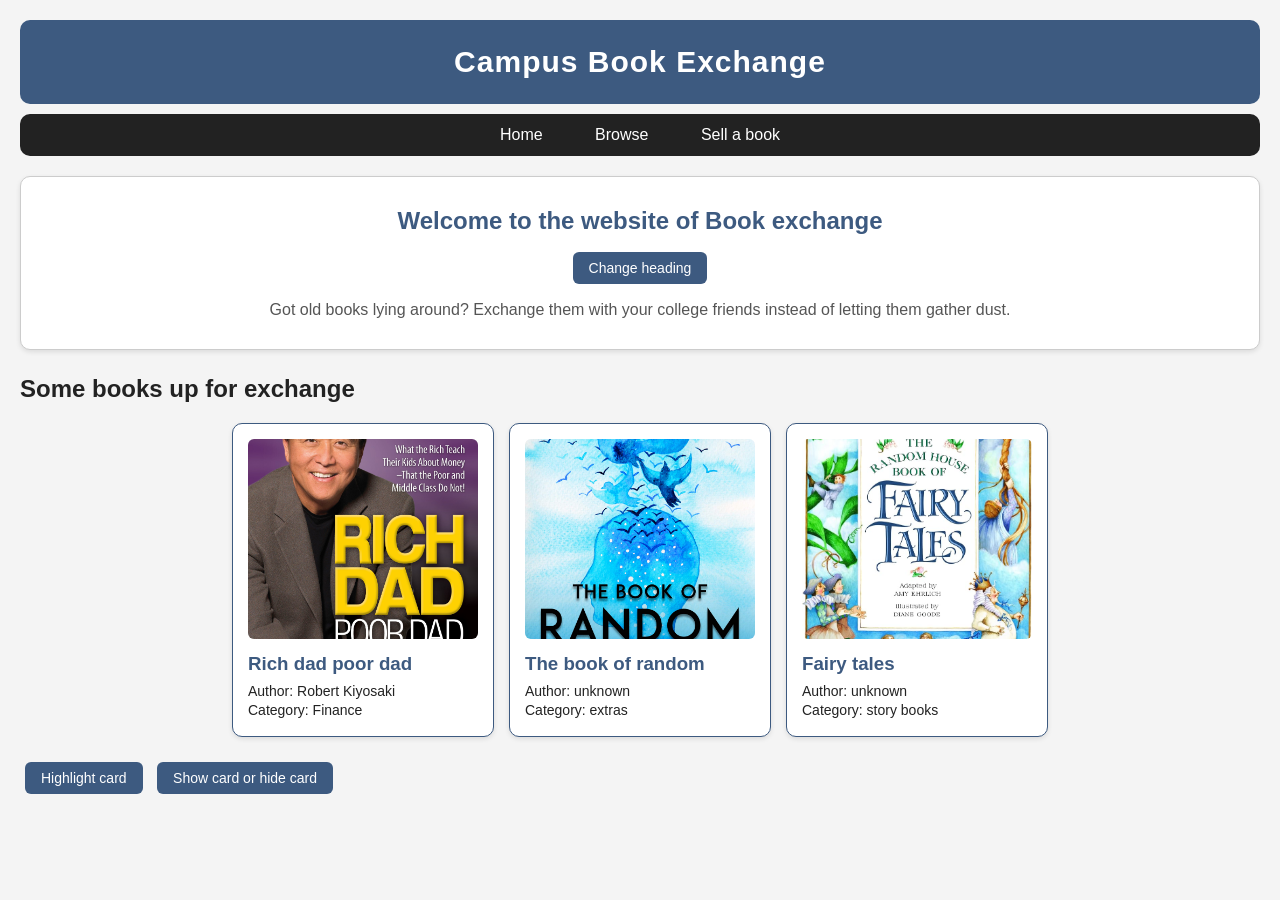
<file: index.html>
<!DOCTYPE html>
<html>
<head>
  <title>campusx - book exchange</title>
  <link rel="stylesheet" href="style.css">
</head>
<body>

  <header>
    <h1>Campus Book Exchange</h1>
  </header>

  <nav class="navbar">
    <a href="index.html">Home</a>
    <a href="books.html">Browse</a>
    <a href="list-book.html">Sell a book</a>
  </nav>

  <div class="hero">
    <h2 id="heading1">Welcome to the website of Book exchange</h2>
    <button id="btn1">Change heading</button>
    <br>
    <p>Got old books lying around? Exchange them with your college friends instead of letting them gather dust.</p>
  </div>

  <div id="bookssection">
    <h2>Some books up for exchange</h2>
    <div class="container">
      <div class="box" id="card1">
        <img src="images/book1.jpg" alt="Rich dad poor dad">
        <h3>Rich dad poor dad</h3>
        <p>Author: Robert Kiyosaki</p>
        <p>Category: Finance</p>
      </div>
      <div class="box">
        <img src="images/book2.jpg" alt="The book of random">
        <h3>The book of random</h3>
        <p>Author: unknown</p>
        <p>Category: extras</p>
      </div>
      <div class="box">
        <img src="images/book3.jpg" alt="Fairy tales">
        <h3>Fairy tales</h3>
        <p>Author: unknown</p>
        <p>Category: story books</p>
      </div>
    </div>
    <button id="btn2">Highlight card</button>
    <button id="btn3">Show card or hide card</button>
  </div>

  <script src="script.js"></script>
</body>
</html>
</file>
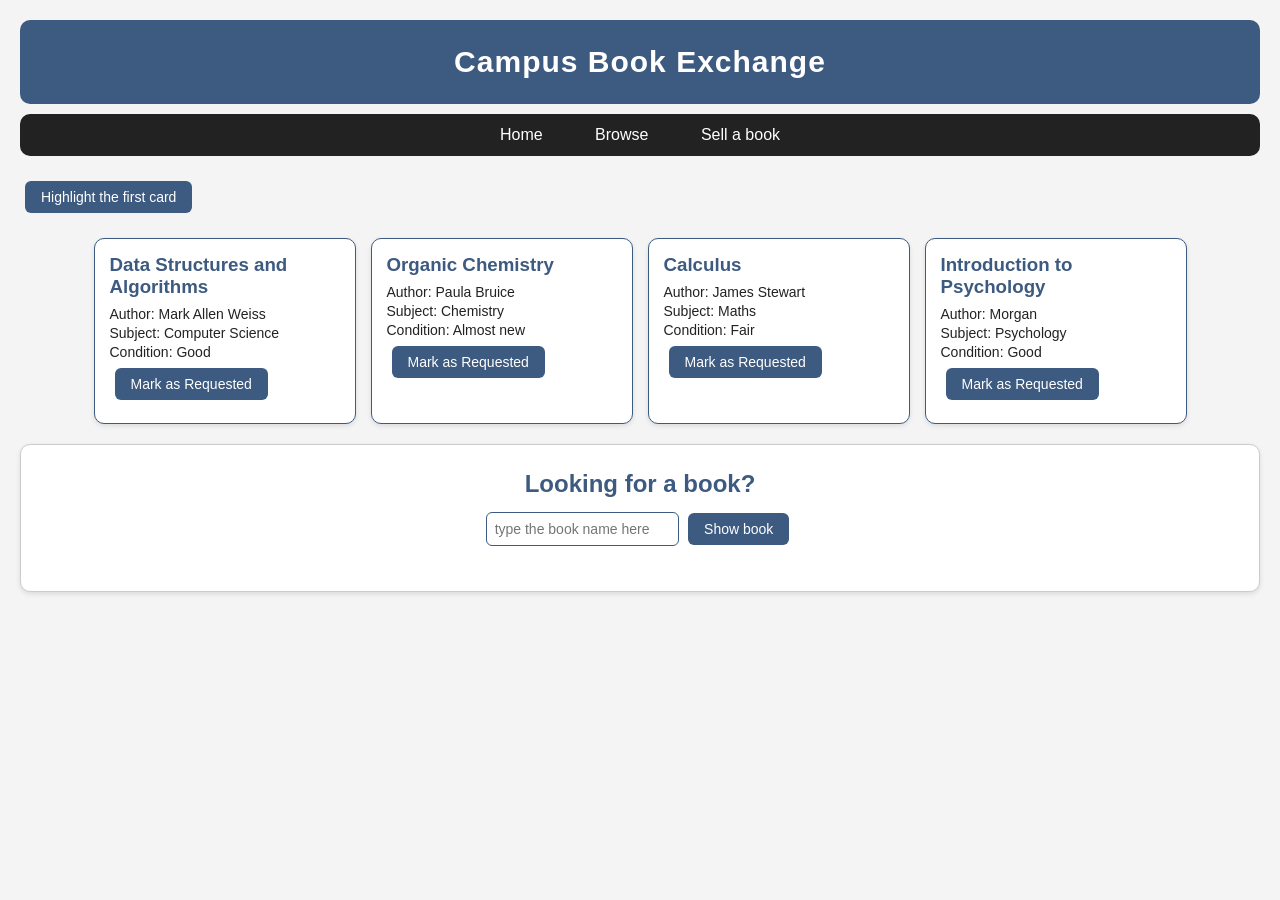
<file: books.html>
<!DOCTYPE html>
<html>
<head>
  <title>campusx - browse books</title>
  <link rel="stylesheet" href="style.css">
</head>
<body>

  <header>
    <h1>Campus Book Exchange</h1>
  </header>

  <nav class="navbar">
    <a href="index.html">Home</a>
    <a href="books.html">Browse</a>
    <a href="list-book.html">Sell a book</a>
  </nav>

  <button id="btn1">Highlight the first card</button>

  <div class="container">
    <div class="box" id="card1">
      <h3>Data Structures and Algorithms</h3>
      <p>Author: Mark Allen Weiss</p>
      <p>Subject: Computer Science</p>
      <p>Condition: Good</p>
      <button id="button1">Mark as Requested</button>
      <p id="p1"></p>
    </div>
    <div class="box" id="card2">
      <h3>Organic Chemistry</h3>
      <p>Author: Paula Bruice</p>
      <p>Subject: Chemistry</p>
      <p>Condition: Almost new</p>
      <button id="button2">Mark as Requested</button>
      <p id="p2"></p>
    </div>
    <div class="box" id="card3">
      <h3>Calculus</h3>
      <p>Author: James Stewart</p>
      <p>Subject: Maths</p>
      <p>Condition: Fair</p>
      <button id="button3">Mark as Requested</button>
      <p id="p3"></p>
    </div>
    <div class="box" id="card4">
      <h3>Introduction to Psychology</h3>
      <p>Author: Morgan</p>
      <p>Subject: Psychology</p>
      <p>Condition: Good</p>
      <button id="button4">Mark as Requested</button>
      <p id="p4"></p>
    </div>
  </div>

  <div class="search">
    <h2>Looking for a book?</h2>
    <input type="text" id="input1" placeholder="type the book name here">
    <button id="btn2">Show book</button>
    <div id="output"></div>
  </div>

  <script src="script.js"></script>
</body>
</html>
</file>
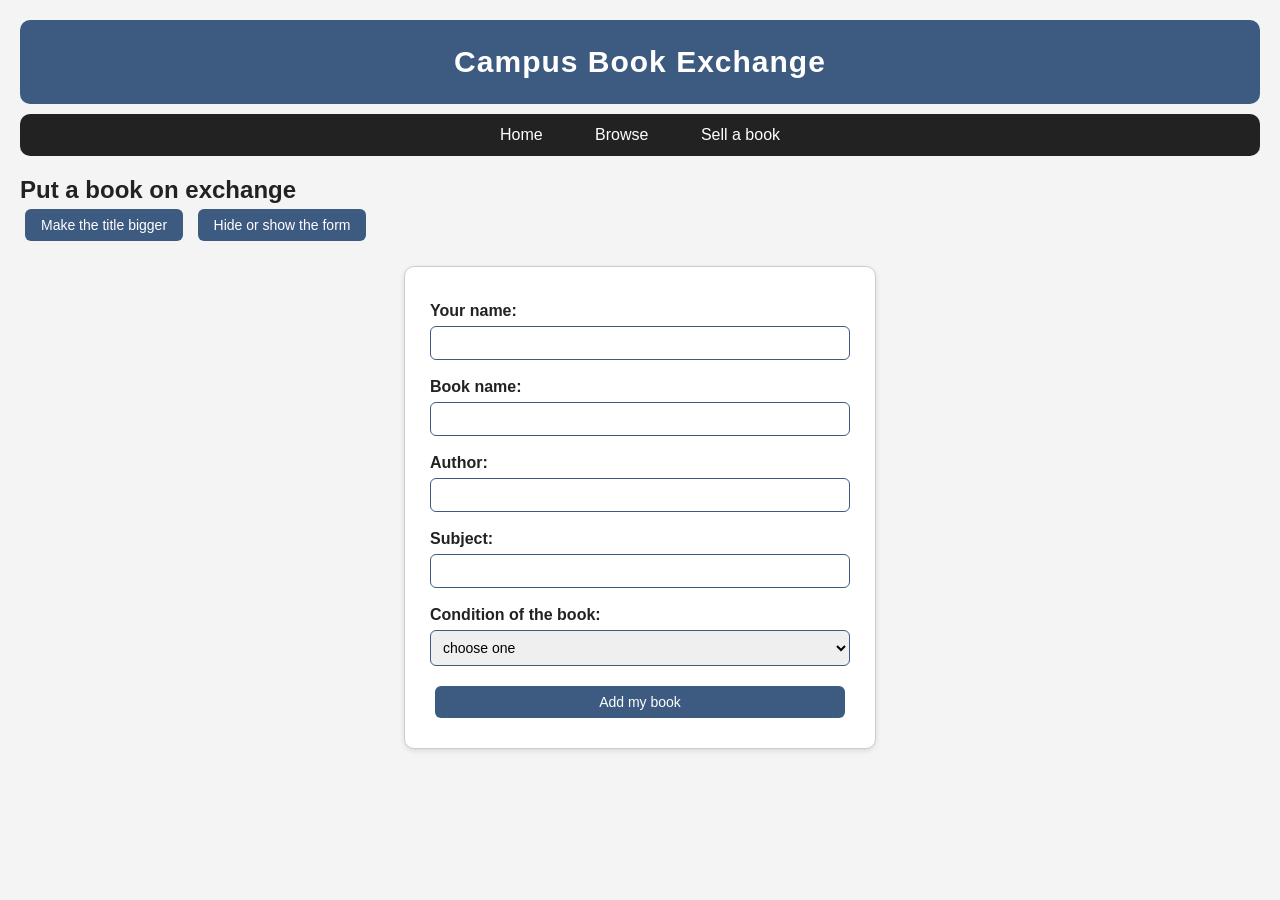
<file: list-book.html>
<!DOCTYPE html>
<html>
<head>
  <title>campusx - sell a book</title>
  <link rel="stylesheet" href="style.css">
</head>
<body>

  <header>
    <h1>Campus Book Exchange</h1>
  </header>

  <nav class="navbar">
    <a href="index.html">Home</a>
    <a href="books.html">Browse</a>
    <a href="list-book.html">Sell a book</a>
  </nav>

  <h2 id="heading1">Put a book on exchange</h2>
  <button id="btn1">Make the title bigger</button>
  <button id="btn2">Hide or show the form</button>

  <form id="form1">
    <label>Your name:</label>
    <input type="text" id="name">

    <label>Book name:</label>
    <input type="text" id="title">

    <label>Author:</label>
    <input type="text" id="author">

    <label>Subject:</label>
    <input type="text" id="subject">

    <label>Condition of the book:</label>
    <select id="condition">
      <option value="">choose one</option>
      <option value="Excellent">Excellent</option>
      <option value="Good">Good</option>
      <option value="Fair">Fair</option>
      <option value="Poor">Poor</option>
    </select>

    <button type="submit">Add my book</button>
  </form>

  <div id="msg"></div>

  <script src="script.js"></script>
</body>
</html>
</file>
<file: style.css>
body {
  font-family: 'Segoe UI', Arial, sans-serif;
  background-color: #f4f4f4;
  color: #222;
  margin: 20px;
}

* {
  margin: 0;
  padding: 0;
}

header {
  background-color: #3d5a80;
  color: #fff;
  padding: 25px;
  text-align: center;
  border-radius: 10px;
  margin-bottom: 10px;
}

header h1 {
  font-size: 30px;
  letter-spacing: 1px;
}

nav {
  background-color: #222;
  padding: 12px;
  text-align: center;
  border-radius: 10px;
  margin-bottom: 20px;
}

nav a {
  color: #fff;
  margin: 0 10px;
  text-decoration: none;
  padding: 6px 14px;
  border-radius: 20px;
}

nav a:hover {
  background-color: #3d5a80;
}

.hero {
  background-color: #fff;
  padding: 30px;
  text-align: center;
  border-radius: 10px;
  margin-bottom: 25px;
  border: 1px solid #ccc;
  box-shadow: 0 2px 5px rgba(0, 0, 0, 0.1);
}

.hero h2 {
  color: #3d5a80;
  margin-bottom: 12px;
}

.hero p {
  margin-top: 12px;
  color: #555;
}

.container {
  display: flex;
  justify-content: center;
  gap: 15px;
  flex-wrap: wrap;
  margin: 20px 0;
}

.box {
  background-color: #fff;
  border: 1px solid #3d5a80;
  border-radius: 10px;
  padding: 15px;
  width: 230px;
  box-shadow: 0 2px 5px rgba(0, 0, 0, 0.1);
}

.box:hover {
  box-shadow: 0 5px 15px rgba(61, 90, 128, 0.3);
}

.box img {
  width: 100%;
  height: 200px;
  object-fit: cover;
  border-radius: 6px;
  margin-bottom: 10px;
}

.box h3 {
  color: #3d5a80;
  margin-bottom: 8px;
}

.box p {
  font-size: 14px;
  margin-bottom: 3px;
}

.search {
  background-color: #fff;
  padding: 25px;
  text-align: center;
  border-radius: 10px;
  border: 1px solid #ccc;
  box-shadow: 0 2px 5px rgba(0, 0, 0, 0.1);
}

.search h2 {
  color: #3d5a80;
  margin-bottom: 10px;
}

button {
  background-color: #3d5a80;
  color: #fff;
  border: none;
  padding: 8px 16px;
  margin: 5px;
  border-radius: 6px;
  cursor: pointer;
  font-size: 14px;
}

button:hover {
  background-color: #222;
}

input, select {
  padding: 8px;
  margin: 2px 0 8px 0;
  border: 1px solid #3d5a80;
  border-radius: 6px;
  font-size: 14px;
}

form {
  background-color: #fff;
  padding: 25px;
  border-radius: 10px;
  border: 1px solid #ccc;
  box-shadow: 0 2px 5px rgba(0, 0, 0, 0.1);
  max-width: 420px;
  margin: 20px auto;
  display: flex;
  flex-direction: column;
}

label {
  margin: 10px 0 4px 0;
  font-weight: bold;
}

form button {
  margin-top: 12px;
}

#output {
  margin-top: 12px;
  font-weight: bold;
}

#msg {
  text-align: center;
  font-size: 16px;
  margin-top: 10px;
}

.hidden {
  display: none;
}

.red {
  color: red;
  font-weight: bold;
}

.green {
  color: green;
  font-weight: bold;
}
</file>
